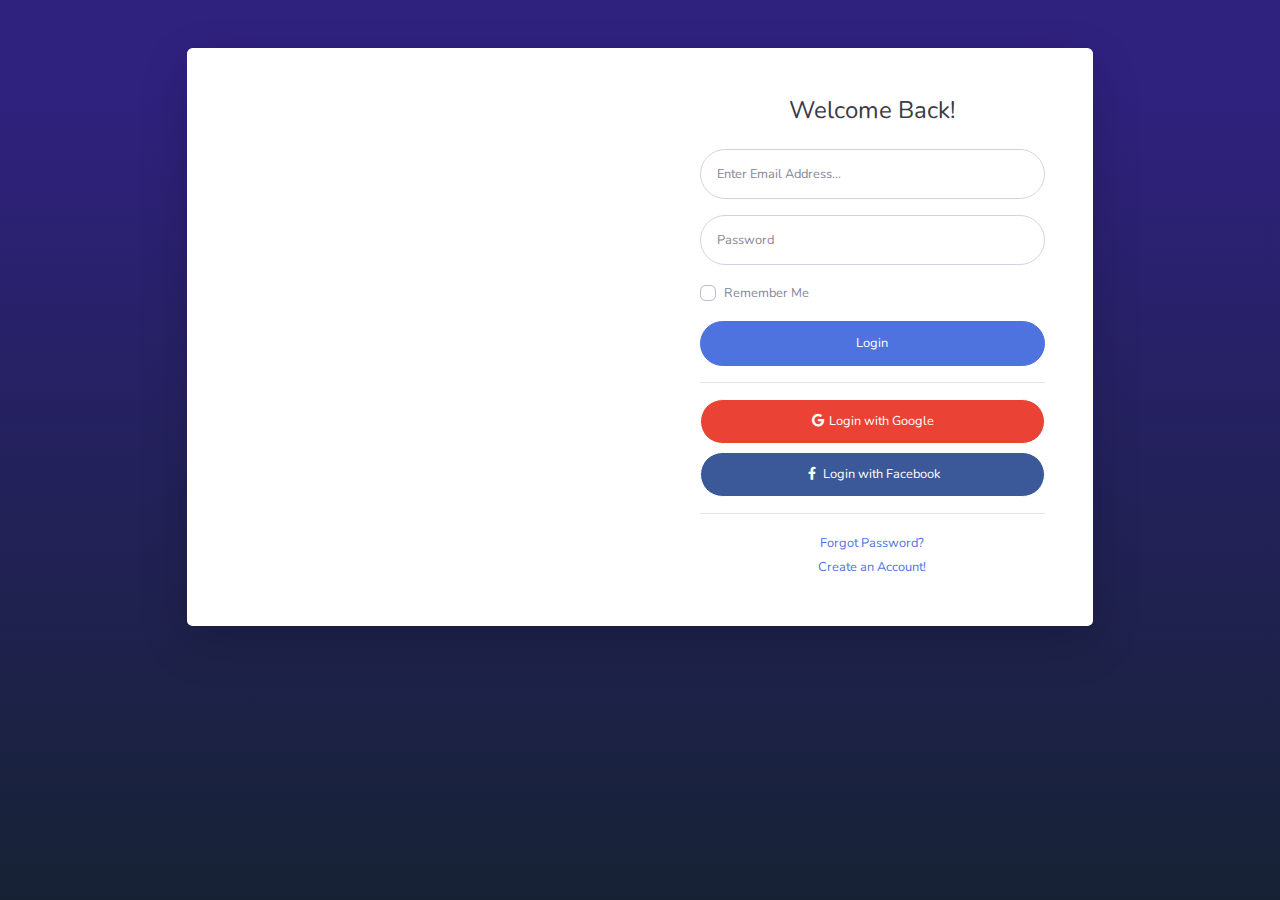
<file: frontpage/login.html>
<!DOCTYPE html>
<html lang="en">

<head>

    <meta charset="utf-8">
    <meta http-equiv="X-UA-Compatible" content="IE=edge">
    <meta name="viewport" content="width=device-width, initial-scale=1, shrink-to-fit=no">
    <meta name="description" content="">
    <meta name="author" content="">

    <title>SB Admin 2 - Login</title>

    <!-- Custom fonts for this template-->
    <link href="vendor/fontawesome-free/css/all.min.css" rel="stylesheet" type="text/css">
    <link
        href="https://fonts.googleapis.com/css?family=Nunito:200,200i,300,300i,400,400i,600,600i,700,700i,800,800i,900,900i"
        rel="stylesheet">

    <!-- Custom styles for this template-->
    <link href="css/sb-admin-2.min.css" rel="stylesheet">

</head>

<body class="bg-gradient-primary">

    <div class="container">

        <!-- Outer Row -->
        <div class="row justify-content-center">

            <div class="col-xl-10 col-lg-12 col-md-9">

                <div class="card o-hidden border-0 shadow-lg my-5">
                    <div class="card-body p-0">
                        <!-- Nested Row within Card Body -->
                        <div class="row">
                            <div class="col-lg-6 d-none d-lg-block bg-login-image"></div>
                            <div class="col-lg-6">
                                <div class="p-5">
                                    <div class="text-center">
                                        <h1 class="h4 text-gray-900 mb-4">Welcome Back!</h1>
                                    </div>
                                    <form class="user">
                                        <div class="form-group">
                                            <input type="email" class="form-control form-control-user"
                                                id="exampleInputEmail" aria-describedby="emailHelp"
                                                placeholder="Enter Email Address...">
                                        </div>
                                        <div class="form-group">
                                            <input type="password" class="form-control form-control-user"
                                                id="exampleInputPassword" placeholder="Password">
                                        </div>
                                        <div class="form-group">
                                            <div class="custom-control custom-checkbox small">
                                                <input type="checkbox" class="custom-control-input" id="customCheck">
                                                <label class="custom-control-label" for="customCheck">Remember
                                                    Me</label>
                                            </div>
                                        </div>
                                        <a href="index.html" class="btn btn-primary btn-user btn-block">
                                            Login
                                        </a>
                                        <hr>
                                        <a href="index.html" class="btn btn-google btn-user btn-block">
                                            <i class="fab fa-google fa-fw"></i> Login with Google
                                        </a>
                                        <a href="index.html" class="btn btn-facebook btn-user btn-block">
                                            <i class="fab fa-facebook-f fa-fw"></i> Login with Facebook
                                        </a>
                                    </form>
                                    <hr>
                                    <div class="text-center">
                                        <a class="small" href="forgot-password.html">Forgot Password?</a>
                                    </div>
                                    <div class="text-center">
                                        <a class="small" href="register.html">Create an Account!</a>
                                    </div>
                                </div>
                            </div>
                        </div>
                    </div>
                </div>

            </div>

        </div>

    </div>

    <!-- Bootstrap core JavaScript-->
    <script src="vendor/jquery/jquery.min.js"></script>
    <script src="vendor/bootstrap/js/bootstrap.bundle.min.js"></script>

    <!-- Core plugin JavaScript-->
    <script src="vendor/jquery-easing/jquery.easing.min.js"></script>

    <!-- Custom scripts for all pages-->
    <script src="js/sb-admin-2.min.js"></script>

</body>

</html>
</file>
